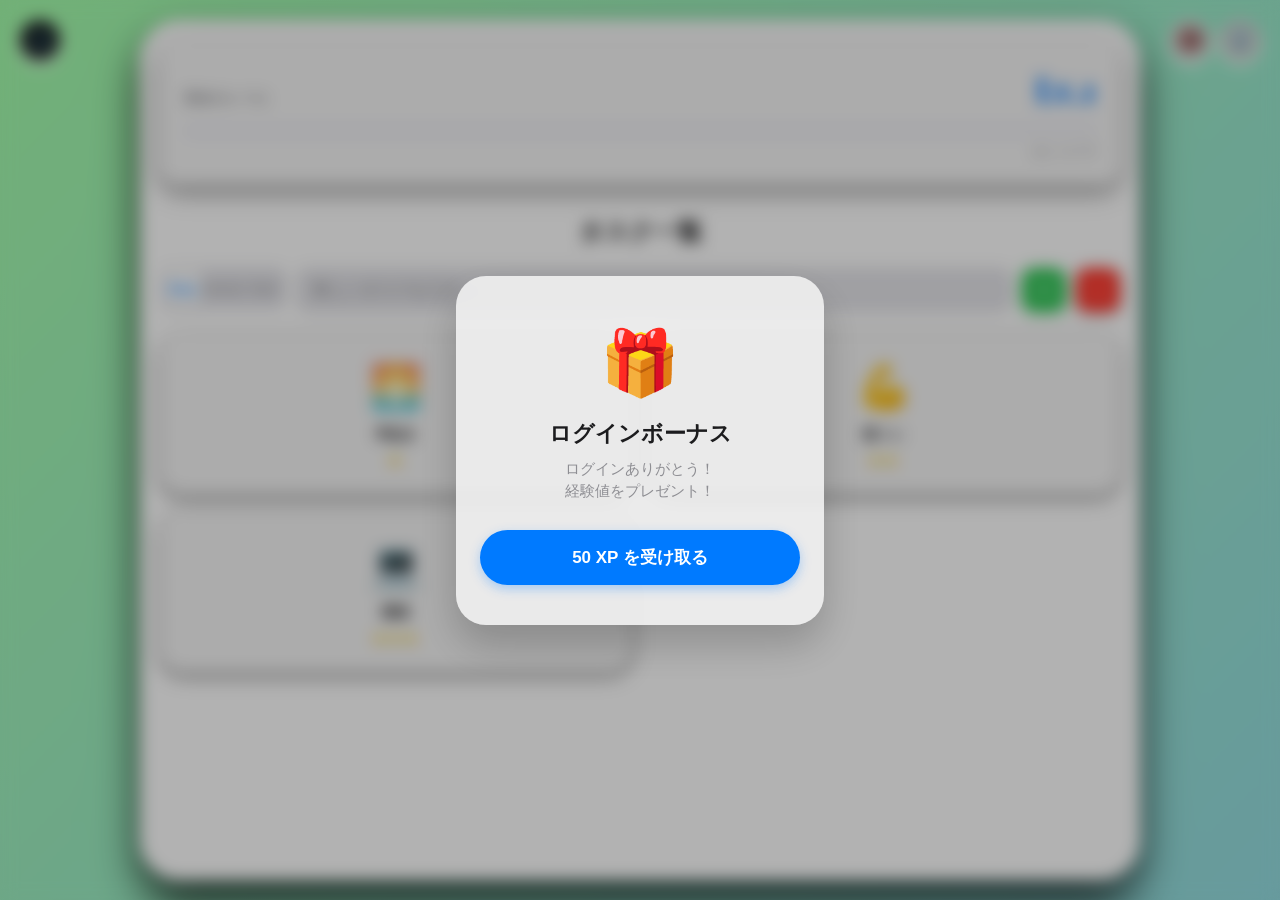
<file: index.html>
<!DOCTYPE html>
<html lang="ja">

<head>
    <meta charset="UTF-8">
    <meta name="viewport" content="width=device-width, initial-scale=1.0">
    <meta name="apple-mobile-web-app-capable" content="yes">
    <meta name="apple-mobile-web-app-status-bar-style" content="black-translucent">
    <link rel="preconnect" href="https://fonts.googleapis.com">
    <link rel="preconnect" href="https://fonts.gstatic.com" crossorigin>
    <link href="https://fonts.googleapis.com/css2?family=Playfair+Display:ital,wght@0,400..900;1,400..900&display=swap"
        rel="stylesheet">
    <link rel="stylesheet" href="style.css">
    <meta name="description" content="成長可視化型ToDoアプリで、レベルアップやクエスト達成でモチベーションを維持しよう。">
    <link rel="icon" href="images/image.png">
    <title>成長可視化型 ToDoアプリ 千葉 渉夢</title>
</head>

<body>
    <button onclick="toggleDarkMode()" id="dark-mode-btn" title="テーマ切替" class="theme-toggle-btn soft-tap">🌑</button>
    <button onclick="toggleMute()" id="mute-btn" title="効果音ON/OFF" class="mute-btn soft-tap">🔊</button>
    <button onclick="resetData()" title="データをリセット" class="reset-btn soft-tap">🗑️</button>
    <div class="phone-screen">
        <div class="status-card">
            <div class="level-info">
                <span class="level-text">現在のレベル</span>
                <span class="level-number">Lv.<span id="level-display">1</span></span>
            </div>
            <div class="xp-bar-container">
                <div id="xp-bar-fill" class="xp-bar-fill"></div>
            </div>
            <div class="xp-remain-text">
                あと <span id="xp-needed">100</span> XP
            </div>
        </div>

        <h2>タスク一覧</h2>

        <div class="add-quest-container">
            <div class="difficulty-switch">
                <div id="diff-highlight" class="diff-highlight"></div>

                <button class="diff-btn active soft-tap" onclick="selectDifficulty(10, 0, this)">Easy</button>
                <button class="diff-btn soft-tap" onclick="selectDifficulty(30, 1, this)">Normal</button>
                <button class="diff-btn soft-tap" onclick="selectDifficulty(50, 2, this)">Hard</button>
            </div>

            <input type="text" id="new-quest-input" placeholder="新しいタスクを入力..." maxlength="10">
            <button onclick="addNewQuest()" class="add-btn soft-tap">+</button>
            <button onclick="toggleEditMode()" class="edit-btn soft-tap">-</button>
        </div>

        <div id="quest-grid" class="quest-grid">
        </div>
    </div>

    <div id="login-modal" class="modal-overlay">
        <div class="bonus-card">
            <span class="bonus-emoji">🎁</span>
            <div class="bonus-title">ログインボーナス</div>
            <div class="bonus-text">ログインありがとう！<br>経験値をプレゼント！</div>
            <button class="get-button soft-tap" onclick="claimBonus()">
                50 XP を受け取る
            </button>
        </div>
    </div>

    <script src="script.js"></script>
</body>

</html>
</file>
<file: style.css>
/* 右上のリセットボタン用 */
.reset-btn {
    position: absolute;
    top: 20px;
    right: 20px;
    background: rgb(209, 209, 209);
    border: none;
    font-size: 20px;
    cursor: pointer;
    z-index: 2000;
    width: 40px;
    height: 40px;
    border-radius: 50%;
    box-shadow: 0 4px 8px rgba(255, 255, 255, 1);
    display: flex;
    justify-content: center;
    align-items: center;
    transition: all 0.3s ease;
}

.reset-btn:active {
    transform: scale(0.9);
}

/* 音量ボタン（リセットボタンの左隣） */
.mute-btn {
    position: absolute;
    top: 20px;
    right: 70px;
    /* リセットボタン(20px) + 幅(40px) + 余白(10px) */
    background: rgb(209, 209, 209);
    border: none;
    font-size: 20px;
    cursor: pointer;
    z-index: 2000;
    width: 40px;
    height: 40px;
    border-radius: 50%;
    box-shadow: 0 4px 8px rgba(255, 255, 255, 1);
    display: flex;
    justify-content: center;
    align-items: center;
    transition: all 0.3s ease;
}

.mute-btn:active {
    transform: scale(0.9);
}

.xp-remain-text {
    text-align: right;
    font-size: 12px;
    color: var(--text-sub);
    margin-top: 4px;
}

/* ========== 全体の基本設定 ========== */
body {
    font-family: "Playfair Display", serif;
    font-optical-sizing: auto;
    font-weight: 400;
    font-style: normal;
    background: var(--bg-gradient);
    background-attachment: fixed;
    /* スクロールしても背景を固定 */
    background-size: 400% 400%;
    /* 背景を拡大して、その一部を表示する */
    animation: gradientBG 15s ease infinite;
    /* 15秒かけてゆっくり動かす */
    color: var(--text-main);
    margin: 0;
    display: flex;
    justify-content: center;
    min-height: 100vh;
    touch-action: manipulation;
}

/* ========== 背景アニメーションの動き ========== */
@keyframes gradientBG {
    0% {
        background-position: 0% 50%;
    }

    50% {
        background-position: 100% 50%;
        /* 右へ移動 */
    }

    100% {
        background-position: 0% 50%;
        /* 左へ戻る */
    }
}

:root {
    /* ライトモードの色 */
    --bg-gradient: linear-gradient(-45deg, #a18cd1, #fbc2eb, #8fd3f4, #a4fdab);
    --phone-bg: rgba(255, 255, 255, 1);
    --card-bg: #f5f5f5d9;
    --text-main: #1c1c1e;
    --text-sub: #8e8e93;
    --item-bg: #e5e5ea;
    --theme-btn-bg: #1c1c1e;
    --theme-btn-text: #ffffff;
    --tap-press-scale: 0.965;
    --tap-press-shift: 1px;
    --tap-duration: 0.16s;
    --tap-ease: cubic-bezier(0.22, 1, 0.36, 1);
}

body.dark-mode {
    --bg-gradient: linear-gradient(-45deg, #0c0925, #050025, #03031d, #02000f);
    --phone-bg: rgba(28, 28, 30, 1);
    --card-bg: rgba(44, 44, 46, 1);
    --text-main: #ffffff;
    --text-sub: #aeaeb2;
    --item-bg: #3a3a3c;
    --theme-btn-bg: #ffffff;
}

.theme-toggle-btn {
    position: absolute;
    top: 20px;
    left: 20px;
    /* 左上 */
    background-color: var(--theme-btn-bg);
    color: var(--theme-btn-text);
    border: none;
    font-size: 20px;
    cursor: pointer;
    z-index: 2000;
    width: 40px;
    height: 40px;
    border-radius: 50%;
    box-shadow: 0 4px 8px rgba(255, 255, 255, 1);
    display: flex;
    justify-content: center;
    align-items: center;
    transition: all 0.3s ease;
}

.theme-toggle-btn:active {
    transform: scale(0.9);
}

/* アプリ画面のコンテナ（PCでの見た目） */
.phone-screen {
    width: 100%;
    max-width: 1000px;
    /* PCでは広がりすぎないように制限 */
    /* 白色の半透明（85%） */
    background-color: var(--phone-bg);

    /* 背景をぼかす（すりガラス効果） */
    backdrop-filter: blur(20px);
    -webkit-backdrop-filter: blur(20px);
    /* Safari用 */
    padding: 20px;
    box-sizing: border-box;

    /* PCで見るときは「浮いているカード」のように見せる */
    margin: 20px 0;
    border-radius: 40px;
    box-shadow: 0 20px 40px rgba(0, 0, 0, 0.8);
    position: relative;
    /* 子要素の配置基準 */
    min-height: 800px;
    /* 最低限の高さを確保 */
}

/* ========== ★レスポンシブ対応（スマホ用） ========== */
@media (max-width: 480px) {
    body {
        background-color: var(--phone-bg);
        /* 背景色を統一 */
    }

    .phone-screen {
        max-width: 100%;
        /* 横幅制限を解除 */
        margin: 0;
        /* 外側の余白をなくす */
        border-radius: 0;
        /* 角丸をなくす */
        box-shadow: none;
        /* 影をなくす */
        min-height: 100vh;
        /* 画面の高さいっぱいに */
    }
}

/* ========== 以下、コンテンツのデザイン ========== */
h1,
h2 {
    text-align: center;
    color: var(--text-main);
    font-weight: 700;
    margin-top: 10px;
}

/* ステータスカード */
.status-card {
    background: var(--card-bg);
    color: var(--text-main);
    border-radius: 20px;
    padding: 24px;
    box-shadow: 0 8px 20px rgba(0, 0, 0, 0.4);
    margin-bottom: 30px;
}

.level-info {
    display: flex;
    justify-content: space-between;
    align-items: baseline;
    margin-bottom: 12px;
}

.level-text {
    font-size: 14px;
    color: var(--text-sub);
    font-weight: 600;
}

.level-number {
    font-size: 36px;
    font-weight: 800;
    color: #007aff;
}

.xp-bar-container {
    width: 100%;
    height: 14px;
    background-color: #efeff4;
    border-radius: 7px;
    overflow: hidden;
}

.xp-bar-fill {
    width: 0%;
    height: 100%;
    background: linear-gradient(90deg, #32ade6, #007aff);
    border-radius: 7px;
    transition: width 0.6s cubic-bezier(0.22, 1, 0.36, 1);
    will-change: width;
}

/* クエスト一覧 */
.quest-grid {
    display: grid;
    grid-template-columns: repeat(2, 1fr);
    gap: 16px;
    padding-bottom: 100px;
    /* 下部に余白（スクロール用） */
}

.quest-icon {
    background: var(--card-bg);
    color: var(--text-main);
    border-radius: 24px;
    box-shadow: 0 4px 12px rgba(0, 0, 0, 0.5);
    padding: 24px 16px;
    text-align: center;
    cursor: pointer;
    transition: transform var(--tap-duration) var(--tap-ease),
        box-shadow var(--tap-duration) ease,
        background-color var(--tap-duration) ease,
        filter var(--tap-duration) ease;
    position: relative;
    /* overflow: hidden; */
}

/* PCでマウスを乗せた時だけ浮かす */
@media (hover: hover) {
    .quest-icon:hover {
        transform: translateY(-4px);
        box-shadow: 0 12px 24px rgba(0, 0, 0, 0.1);
    }
}

.quest-icon:active {
    transform: translateY(var(--tap-press-shift)) scale(var(--tap-press-scale));
    background-color: #f2f2f7;
}

.emoji {
    font-size: 42px;
    display: block;
    margin-bottom: 12px;
}

.quest-title {
    font-size: 14px;
    font-weight: 700;
    color: var(--text-main);
    word-break: break-word;
    /* 長い単語を折り返す */
    display: block;
}

/* ========== ポップアップ類 ========== */
.modal-overlay {
    position: fixed;
    top: 0;
    left: 0;
    width: 100%;
    height: 100%;
    background-color: rgba(0, 0, 0, 0.3);
    backdrop-filter: blur(8px);
    /* すりガラス効果 */
    display: flex;
    justify-content: center;
    align-items: center;
    z-index: 9999;
    opacity: 0;
    visibility: hidden;
    transition: opacity 0.3s ease;
}

.modal-overlay.active {
    opacity: 1;
    visibility: visible;
}

.bonus-card {
    background: var(--card-bg);
    color: var(--text-main);
    width: 85%;
    max-width: 320px;
    padding: 40px 24px;
    border-radius: 30px;
    text-align: center;
    box-shadow: 0 20px 40px rgba(0, 0, 0, 0.2);
    transform: scale(0.8);
    transition: transform 0.4s cubic-bezier(0.175, 0.885, 0.32, 1.275);
}

.modal-overlay.active .bonus-card {
    transform: scale(1);
}

.bonus-emoji {
    font-size: 64px;
    margin-bottom: 16px;
    display: block;
    animation: bounce 1.2s infinite;
}

.bonus-title {
    font-size: 22px;
    font-weight: 800;
    margin-bottom: 8px;
    color: var(--text-main);
}

.bonus-text {
    font-size: 15px;
    color: var(--text-sub);
    margin-bottom: 28px;
    line-height: 1.5;
}

.get-button {
    background: #007aff;
    color: white;
    border: none;
    padding: 16px 0;
    font-size: 17px;
    font-weight: 700;
    border-radius: 100px;
    cursor: pointer;
    width: 100%;
    box-shadow: 0 4px 12px rgba(0, 122, 255, 0.3);
}

.get-button:active {
    transform: scale(0.96);
    opacity: 0.9;
}

@keyframes bounce {

    0%,
    100% {
        transform: translateY(0);
    }

    50% {
        transform: translateY(-12px);
    }
}

/* ========== 新規追加：クエスト追加フォーム ========== */
.add-quest-container {
    display: flex;
    gap: 10px;
    margin-bottom: 20px;
}

#new-quest-input {
    flex: 1;
    /* 横幅いっぱい使う */
    min-width: 100px;
    /* 最低限の幅 */
    padding: 12px 16px;
    border: 1px solid #e0e0e0;
    border-radius: 12px;
    font-size: 16px;
    background: var(--item-bg);
    color: var(--text-main);
    box-shadow: 0 2px 8px rgba(0, 0, 0, 0.05);
    outline: none;
    transition: background-color 0.3s, color 0.3s;
}

.add-btn {
    background: #34c759;
    /* 緑色 */
    color: white;
    border: none;
    width: 44px;
    border-radius: 12px;
    font-size: 24px;
    cursor: pointer;
    box-shadow: 0 2px 8px rgba(52, 199, 89, 0.3);
}

.add-btn:active {
    transform: scale(0.95);
}

/* ========== 編集ボタン（－）のデザイン ========== */
.edit-btn {
    background: #ff3b30;
    color: white;
    border: none;
    width: 44px;
    border-radius: 12px;
    font-size: 24px;
    font-weight: bold;
    cursor: pointer;
    box-shadow: 0 2px 8px rgba(0, 0, 0, 0.3);
}

.edit-btn:active {
    background: #d1d1d6;
}

/* ========== 削除ボタン ========== */
.delete-btn {
    /* 位置や見た目の設定 */
    position: absolute;
    top: -8px;
    right: -8px;
    width: 36px;
    height: 36px;
    background: #ff3b30;
    color: white;
    border: 3px solid #f2f2f7;
    border-radius: 50%;
    font-size: 18px;
    font-weight: bold;
    display: flex;
    justify-content: center;
    align-items: center;
    z-index: 10;

    /* 普段は隠しておく */
    opacity: 0;
    /* 透明にする */
    pointer-events: none;
    /* クリックできないようにする */
    transform: scale(0.5);
    /* 少し小さくしておく（出現アニメーション用） */
    transition: all 0.3s cubic-bezier(0.175, 0.885, 0.32, 1.275);
    /* ボヨヨンと出る動き */
}

/* 「編集モード」の時だけ削除ボタンを表示 */
.quest-grid.editing-mode .delete-btn {
    opacity: 1;
    /* 見えるように */
    pointer-events: auto;
    /* クリックできるように */
    transform: scale(1);
    /* 元の大きさに */
    animation: wobble 0.3s ease-in-out;
    /* 出現時に少し揺らす */
}

/* 出現時の揺れアニメーション */
@keyframes wobble {
    0% {
        transform: scale(0.5) rotate(0deg);
    }

    40% {
        transform: scale(1.1) rotate(-5deg);
    }

    80% {
        transform: scale(1) rotate(3deg);
    }

    100% {
        transform: scale(1) rotate(0deg);
    }
}

/* 編集モード中はアイコン自体もプルプル震える */
.quest-grid.editing-mode .quest-icon {
    animation: shake 0.3s infinite;
    cursor: default;
}

@keyframes shake {
    0% {
        transform: rotate(0deg);
    }

    25% {
        transform: rotate(0.7deg);
    }

    75% {
        transform: rotate(-0.7deg);
    }

    100% {
        transform: rotate(0deg);
    }
}

/* ========== 難易度スイッチ（スライド式） ========== */
.difficulty-switch {
    position: relative;
    /* 子要素の基準位置 */
    display: flex;
    background-color: var(--item-bg);
    border-radius: 10px;
    padding: 3px;
    width: 120px;
    /* 全体の幅 */
    height: 36px;
    /* 高さ */
    box-shadow: inset 0 1px 3px rgba(0, 0, 0, 0.1);
    /* 内側に影を入れて凹ませる */
}

/* 動く白い板（ハイライト） */
.diff-highlight {
    position: absolute;
    top: 3px;
    left: 3px;
    width: 36px;
    /* ボタン1個分の幅（(120 - 6) / 3 ≒ 38 だが余白調整） */
    width: calc((100% - 6px) / 3);
    /* 正確に3等分 */
    height: 35px;
    background-color: white;
    border-radius: 8px;
    box-shadow: 0 2px 4px rgba(0, 0, 0, 0.15);
    z-index: 1;
    /* 文字の後ろ、グレー背景の前 */

    /* ★滑らかな動きの正体 */
    transition: transform 0.3s cubic-bezier(0.34, 1.56, 0.64, 1);
}

/* 各ボタン（E, N, Hの文字） */
.diff-btn {
    flex: 1;
    /* 均等に並べる */
    border: none;
    background: transparent;
    /* 透明にする */
    font-size: 12px;
    font-weight: bold;
    color: #8e8e93;
    /* 非選択時は薄いグレー */
    cursor: pointer;
    z-index: 2;
    /* 白い板より手前に表示 */
    transition: color 0.3s;
    padding: 0;
}

/* 選択されている文字の色 */
.diff-btn.active {
    color: #007aff;
    /* 青色 */
}

/* ========== クエストの難易度（星） ========== */
.quest-stars {
    display: block;
    /* 改行して下に表示 */
    margin-top: 6px;
    /* タイトルとの隙間 */
    font-size: 14px;
    /* 星の大きさ */
    color: #ffcc00;
    /* 黄金色 */
    letter-spacing: 2px;
    /* 星と星の間隔を少し空ける */

    /* 文字の輪郭に影をつけて、くっきりさせる */
    text-shadow: 0 1px 2px rgba(0, 0, 0, 0.15);
}

/* ========== モバイル向けの柔らかいタップ感 ========== */
.soft-tap {
    -webkit-tap-highlight-color: transparent;
    -webkit-user-select: none;
    user-select: none;
    transform-origin: center;
    backface-visibility: hidden;
    will-change: transform, filter;
}

@media (hover: none) and (pointer: coarse) {
    .soft-tap {
        transition: transform var(--tap-duration) var(--tap-ease),
            box-shadow var(--tap-duration) ease,
            filter var(--tap-duration) ease,
            background-color var(--tap-duration) ease;
    }

    .soft-tap:active,
    .soft-tap.is-pressed {
        transform: translateY(var(--tap-press-shift)) scale(var(--tap-press-scale));
        filter: brightness(0.98) saturate(0.96);
    }

    .quest-icon.soft-tap:active,
    .quest-icon.soft-tap.is-pressed {
        background-color: #f2f2f7;
        box-shadow: 0 2px 8px rgba(0, 0, 0, 0.18);
    }
}
</file>
